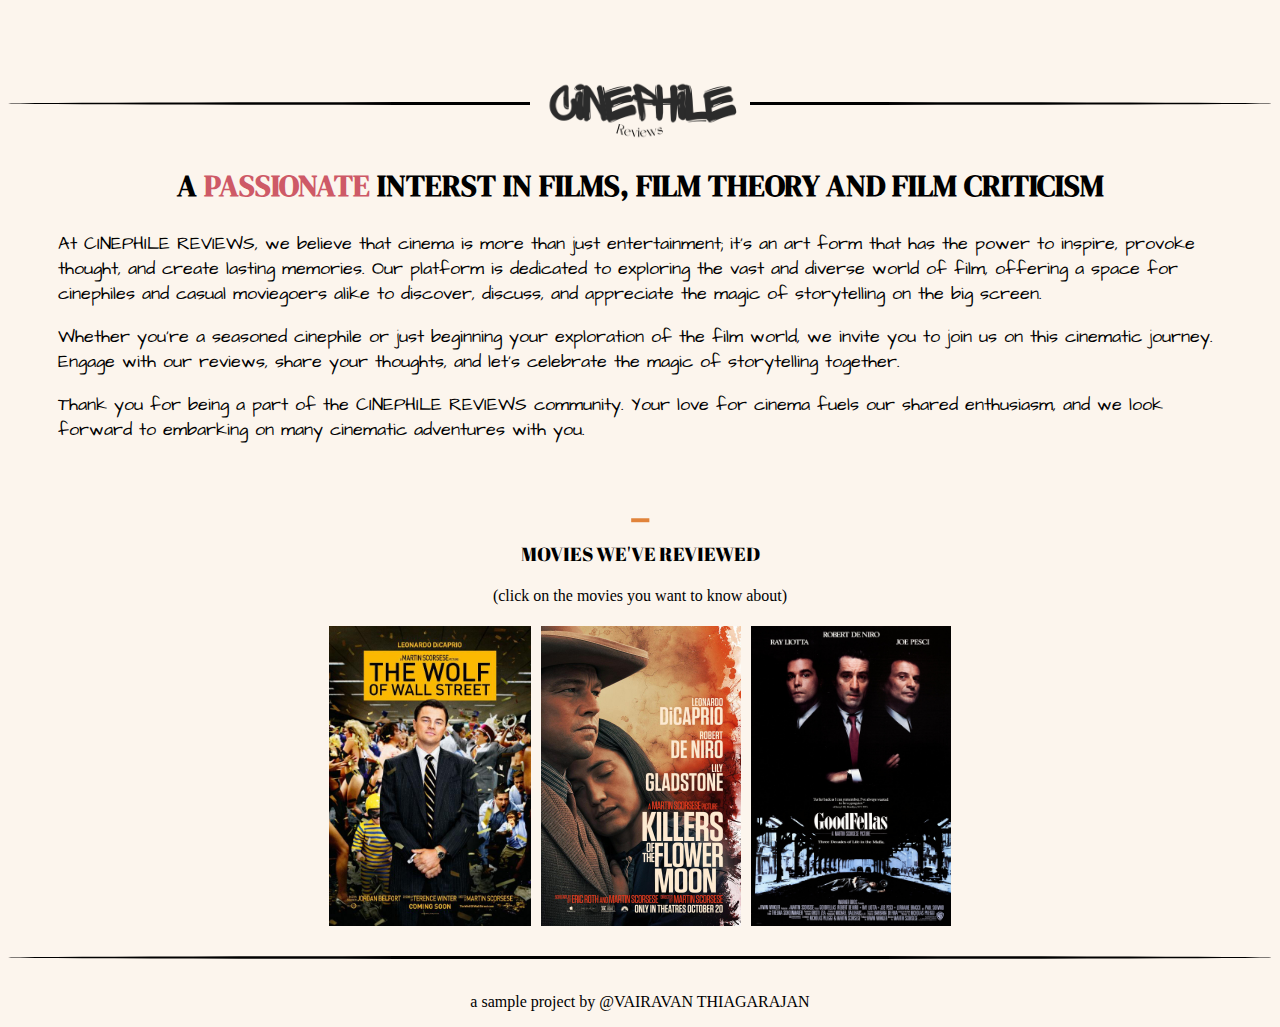
<file: index.html>
<!DOCTYPE html>
<html lang="en">
<head>
    <meta charset="UTF-8">
    <title>index.html</title>
    <link rel="preconnect" href="https://fonts.gstatic.com" crossorigin>
    <link href="https://fonts.googleapis.com/css2?family=Abril+Fatface&display=swap" rel="stylesheet">
    <link rel="preconnect" href="https://fonts.googleapis.com">
    <link rel="preconnect" href="https://fonts.gstatic.com" crossorigin>
    <link href="https://fonts.googleapis.com/css2?family=Architects+Daughter&display=swap" rel="stylesheet">
    <link rel="preconnect" href="https://fonts.googleapis.com">
    <link rel="preconnect" href="https://fonts.gstatic.com" crossorigin>
    <link href="https://fonts.googleapis.com/css2?family=Caveat:wght@500&display=swap" rel="stylesheet">
    <link rel="preconnect" href="https://fonts.googleapis.com">
    <link rel="preconnect" href="https://fonts.gstatic.com" crossorigin>
    <link href="https://fonts.googleapis.com/css2?family=DM+Serif+Display:ital@1&display=swap" rel="stylesheet">
    <link rel="preconnect" href="https://fonts.googleapis.com">
    <link rel="preconnect" href="https://fonts.gstatic.com" crossorigin>
    <link href="https://fonts.googleapis.com/css2?family=Fjalla+One&display=swap" rel="stylesheet">
    <link rel="stylesheet" href="./style2.css">
    <link rel="preconnect" href="https://fonts.googleapis.com">
<link rel="preconnect" href="https://fonts.gstatic.com" crossorigin>
<link href="https://fonts.googleapis.com/css2?family=DM+Serif+Display:ital@1&display=swap" rel="stylesheet">
</head>
<body>
    <div class="logo">
        <a id="logo" href="./index.html">
            <img src="./c.png" height="220">
        </a>
        </div>
        <div id="logo-line" class="black-line"> </div>
    <h2> A  <span class="beauty">PASSIONATE</span>   INTERST  IN FILMS, FILM THEORY AND FILM CRITICISM</h2>
    <p class="synopsis">
        At CINEPHILE REVIEWS, we believe that cinema is more than just entertainment; it's an art form that has the power to inspire, provoke thought, and create lasting memories. Our platform is dedicated to exploring the vast and diverse world of film, offering a space for cinephiles and casual moviegoers alike to discover, discuss, and appreciate the magic of storytelling on the big screen.
    </p>
    <p class="synopsis">
        Whether you're a seasoned cinephile or just beginning your exploration of the film world, we invite you to join us on this cinematic journey. Engage with our reviews, share your thoughts, and let's celebrate the magic of storytelling together.
    </p>

<p class="synopsis">Thank you for being a part of the CINEPHILE REVIEWS community. Your love for cinema fuels our shared enthusiasm, and we look forward to embarking on many cinematic adventures with you.
    </p>
    <br>
    <div class="small-line">
        <h1>
            -
        </h1>
    </div>
    <h3 class="red-text">
        MOVIES   WE'VE     REVIEWED 
    </h3>
    <h4>
       (click on the movies you want to know about)
    </h4>
    <div class="movies">
        <div class="wolfofwallstreet">
        <a href="./wolfofwallstreet.html"><img src="./wolf-of-wall-street.jpg" height="300" > </a>    
        </div>
        <div class="killersoftheflowermoon">
        <a href="./killersoftheflowermoon.html"><img src="./photo-800x1200.jpg" height="300"> </a>
        </div>
        <div class="goodfellas">
        <a href="./goodfellas.html"><img src="./good-fellas.jpg" height="300"> </a>
        </div>
    </div>
    <br> <br>
    <div class="black-line"> </div>
    <br>
    <footer>
    <p class="footer">
        a sample project by  @VAIRAVAN THIAGARAJAN
    </p>
</body>
</html>
</file>
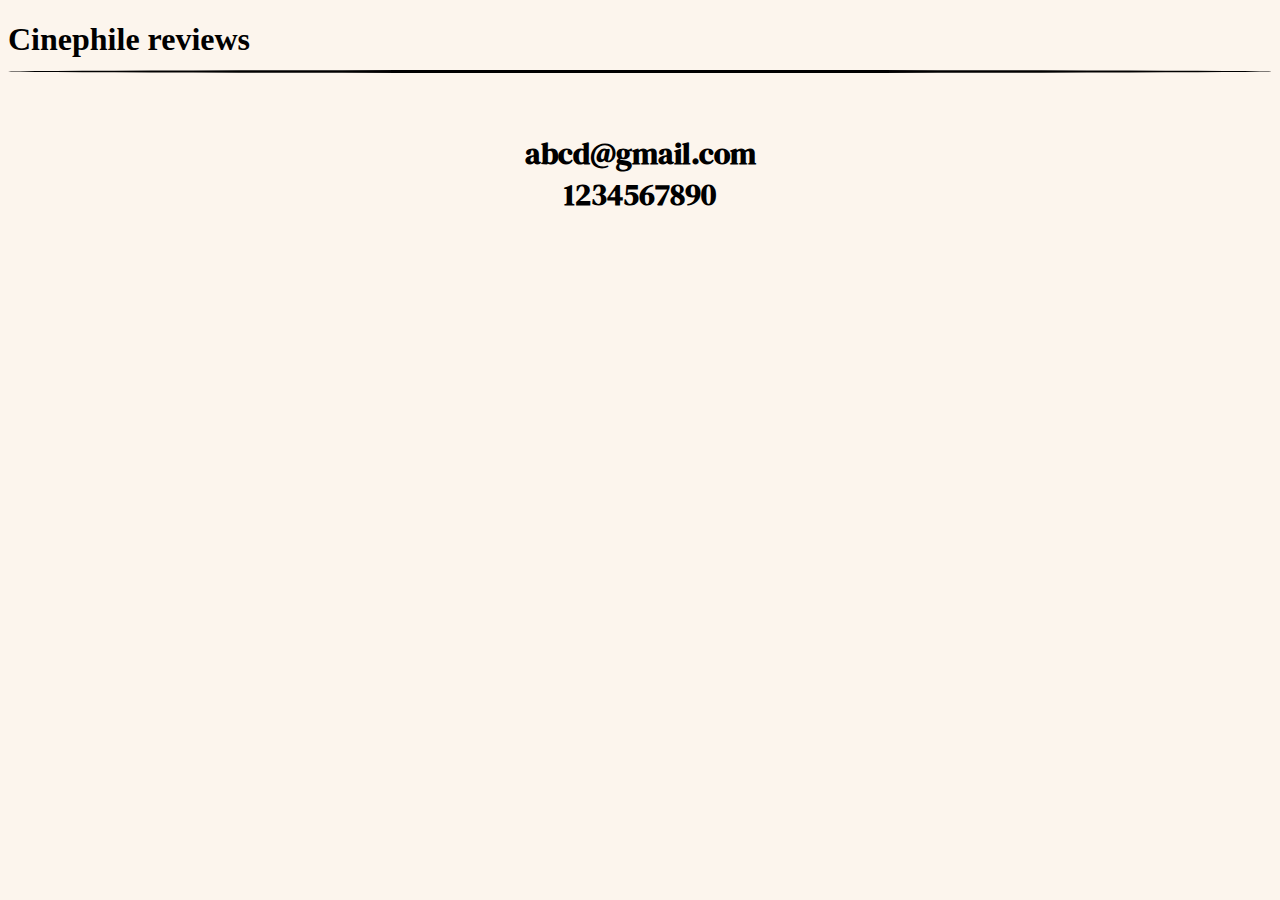
<file: contact.html>
<!DOCTYPE html>
<html lang="en">
<head>
    <meta charset="UTF-8">
    <title>index.html</title>
    <link rel="preconnect" href="https://fonts.gstatic.com" crossorigin>
    <link href="https://fonts.googleapis.com/css2?family=Abril+Fatface&display=swap" rel="stylesheet">
    <link rel="preconnect" href="https://fonts.googleapis.com">
    <link rel="preconnect" href="https://fonts.gstatic.com" crossorigin>
    <link href="https://fonts.googleapis.com/css2?family=Architects+Daughter&display=swap" rel="stylesheet">
    <link rel="preconnect" href="https://fonts.googleapis.com">
    <link rel="preconnect" href="https://fonts.gstatic.com" crossorigin>
    <link href="https://fonts.googleapis.com/css2?family=Caveat:wght@500&display=swap" rel="stylesheet">
    <link rel="preconnect" href="https://fonts.googleapis.com">
    <link rel="preconnect" href="https://fonts.gstatic.com" crossorigin>
    <link href="https://fonts.googleapis.com/css2?family=DM+Serif+Display:ital@1&display=swap" rel="stylesheet">
    <link rel="preconnect" href="https://fonts.googleapis.com">
    <link rel="preconnect" href="https://fonts.gstatic.com" crossorigin>
    <link href="https://fonts.googleapis.com/css2?family=Fjalla+One&display=swap" rel="stylesheet">
    <link rel="stylesheet" href="./style2.css">
</head>
<body>
    <h1> Cinephile reviews</h1>
    <div class="black-line"> </div> 
    <h2>
        abcd@gmail.com <br>
        1234567890
    </h2>
</file>
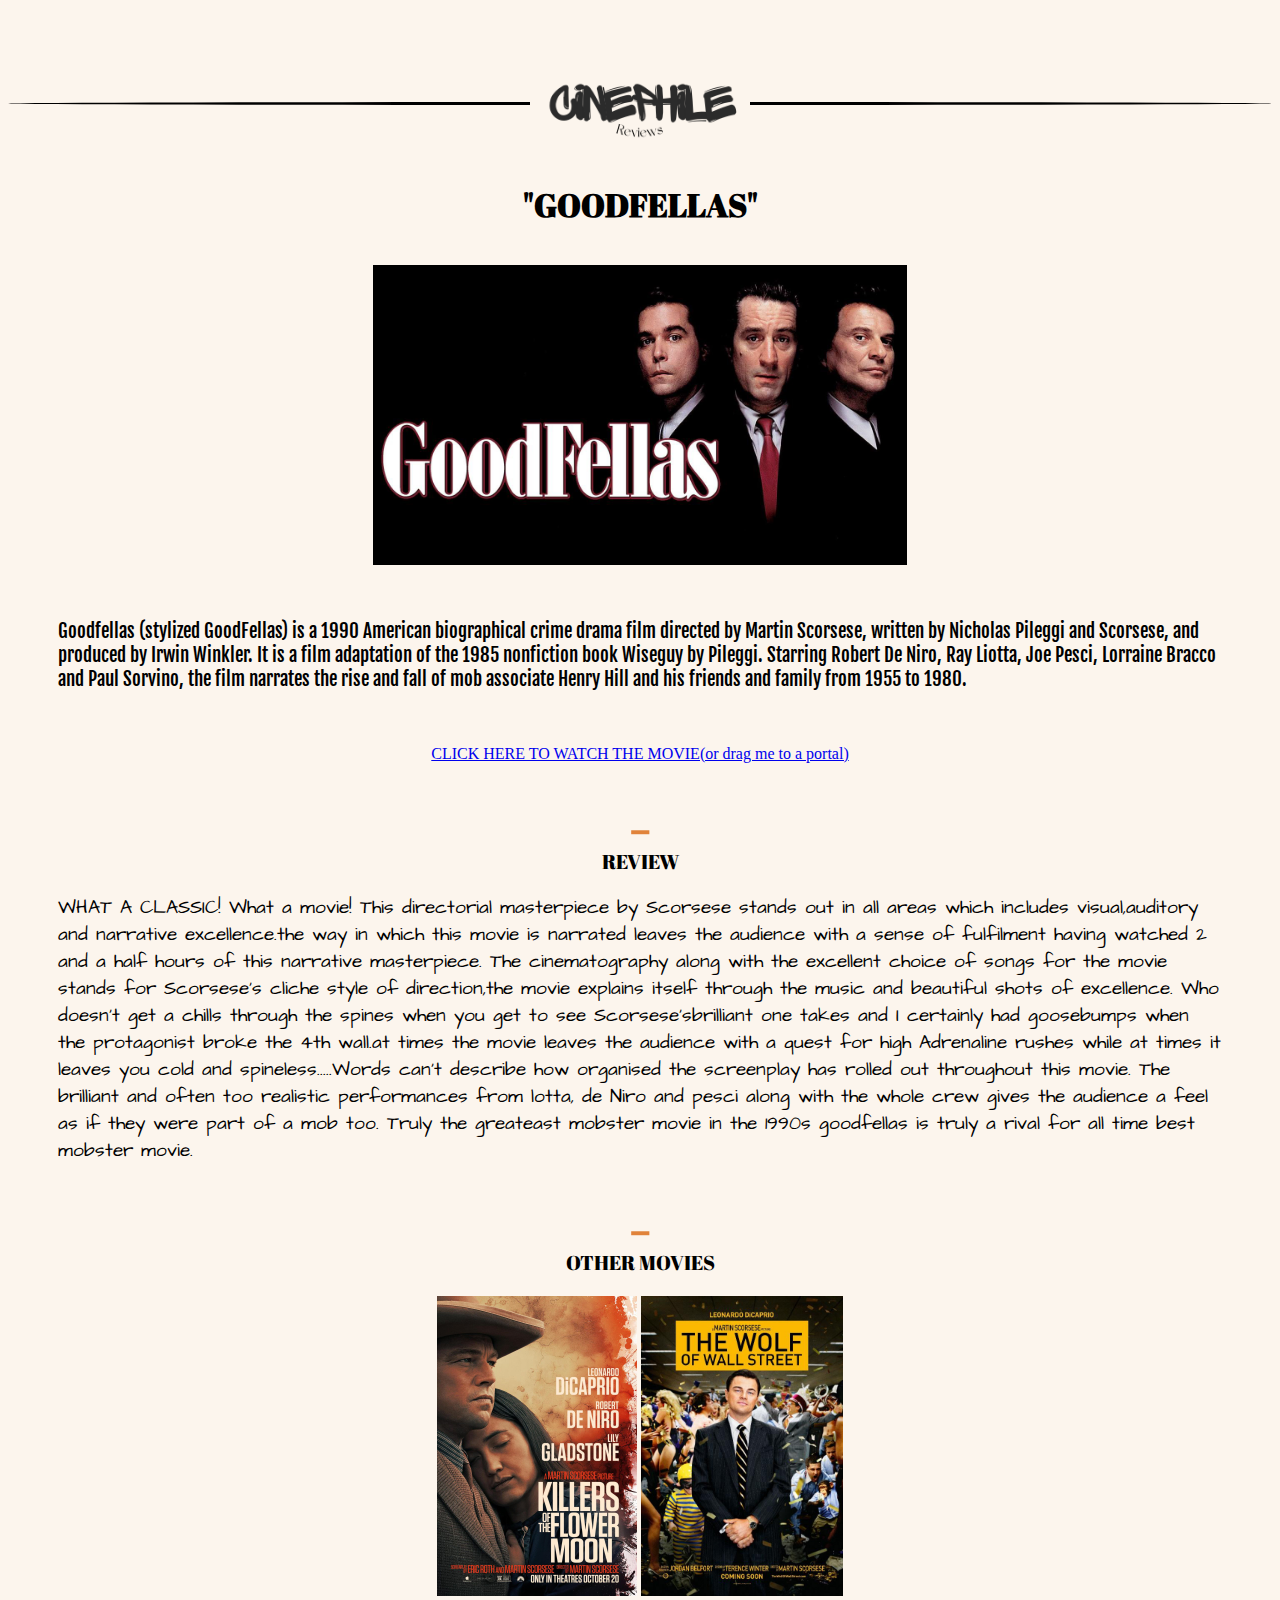
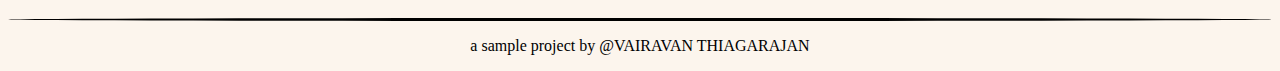
<file: goodfellas.html>
<!DOCTYPE html>
<html lang="en">
<head>
    <meta charset="UTF-8">
    <title>GOODFELLAS</title>
    <link rel="preconnect" href="https://fonts.gstatic.com" crossorigin>
    <link href="https://fonts.googleapis.com/css2?family=Abril+Fatface&display=swap" rel="stylesheet">
    <link rel="preconnect" href="https://fonts.googleapis.com">
    <link rel="preconnect" href="https://fonts.gstatic.com" crossorigin>
    <link href="https://fonts.googleapis.com/css2?family=Architects+Daughter&display=swap" rel="stylesheet">
    <link rel="preconnect" href="https://fonts.googleapis.com">
    <link rel="preconnect" href="https://fonts.gstatic.com" crossorigin>
    <link href="https://fonts.googleapis.com/css2?family=Caveat:wght@500&display=swap" rel="stylesheet">
    <link rel="preconnect" href="https://fonts.googleapis.com">
    <link rel="preconnect" href="https://fonts.gstatic.com" crossorigin>
    <link href="https://fonts.googleapis.com/css2?family=DM+Serif+Display:ital@1&display=swap" rel="stylesheet">
    <link rel="preconnect" href="https://fonts.googleapis.com">
    <link rel="preconnect" href="https://fonts.gstatic.com" crossorigin>
    <link href="https://fonts.googleapis.com/css2?family=Fjalla+One&display=swap" rel="stylesheet">
    <link rel="stylesheet" href="style1.css">
</head>
<body>
    <div class="logo">
        <a id="logo" href="./index.html">
            <img src="./c.png" height="220">
        </a>
        </div>
    <div id="logo-line" class="black-line"> </div>
    <br>
    <h1>"GOODFELLAS"</h1>
    <br>
    <div class="mainposter">
    <img src="./good-fellas1.jpg" height="300">
    </div>
    <p class="synopsis">
        Goodfellas (stylized GoodFellas) is a 1990 American biographical crime drama film directed by Martin Scorsese, written by Nicholas Pileggi and Scorsese, and produced by Irwin Winkler. It is a film adaptation of the 1985 nonfiction book Wiseguy by Pileggi. Starring Robert De Niro, Ray Liotta, Joe Pesci, Lorraine Bracco and Paul Sorvino, the film narrates the rise and fall of mob associate Henry Hill and his friends and family from 1955 to 1980.
    </p>
    <br>
    <a class="movielink" draggable="true" href="https://www.amazon.com/Goodfellas-Remastered-Robert-Niro/dp/B00X5FX8T2"> <p class="movielink">
        CLICK HERE TO WATCH THE MOVIE(or drag me to a portal)
    </p></a>
    <div class="small-line"> 
        <h1>
            -
        </h1>
    </div>
    <h2 class="red-text">REVIEW</h2>
    <p  class="review">
        WHAT A CLASSIC!

What a movie! This directorial masterpiece by Scorsese stands out in all areas which includes visual,auditory and narrative excellence.the way in which this movie is narrated leaves the audience with  a sense of fulfilment having watched  2 and a half hours of this narrative masterpiece. The cinematography along with the excellent choice of songs for the movie stands for Scorsese’s cliche style of direction,the movie explains itself through the music and beautiful shots of excellence. Who doesn’t get a chills through the spines when you get to see Scorsese’sbrilliant one takes and I certainly had goosebumps when the protagonist broke the 4th wall.at times the movie leaves the audience with a quest for high Adrenaline rushes while at times it leaves you cold and spineless.....Words can’t describe how organised the screenplay has rolled out throughout this movie.
The brilliant and often too realistic performances from lotta, de Niro and pesci along with the whole crew gives the audience a feel as if they were part of a mob too.

Truly the greateast mobster movie in the 1990s goodfellas is truly a rival for all time  best mobster movie.
    </p>
    <div class="small-line"> 
        <h1>
            -
        </h1>
    </div>
    <div class="othermovies">
    <h3 class="red-text">OTHER MOVIES</h3>
    <div class="killersoftheflowermoon">
        <a href="./killersoftheflowermoon.html"> </a>
    <a href="./killersoftheflowermoon.html"><img src="./photo-800x1200.jpg" height="300"> </a> </div>
    <div class="wolfofwallstreet">
        <a href="./wolfofwallstreet.html"> </a> 
    <a href="./wolfofwallstreet.html"> <img src="./wolf-of-wall-street.jpg" height="300"> </a> </div>
    </div>
    <br>
    <div class="black-line"> </div>
    <footer>
        <p class="footer">
            a sample project by  @VAIRAVAN THIAGARAJAN
        </p>
    </footer>
</body>
</html>
</file>
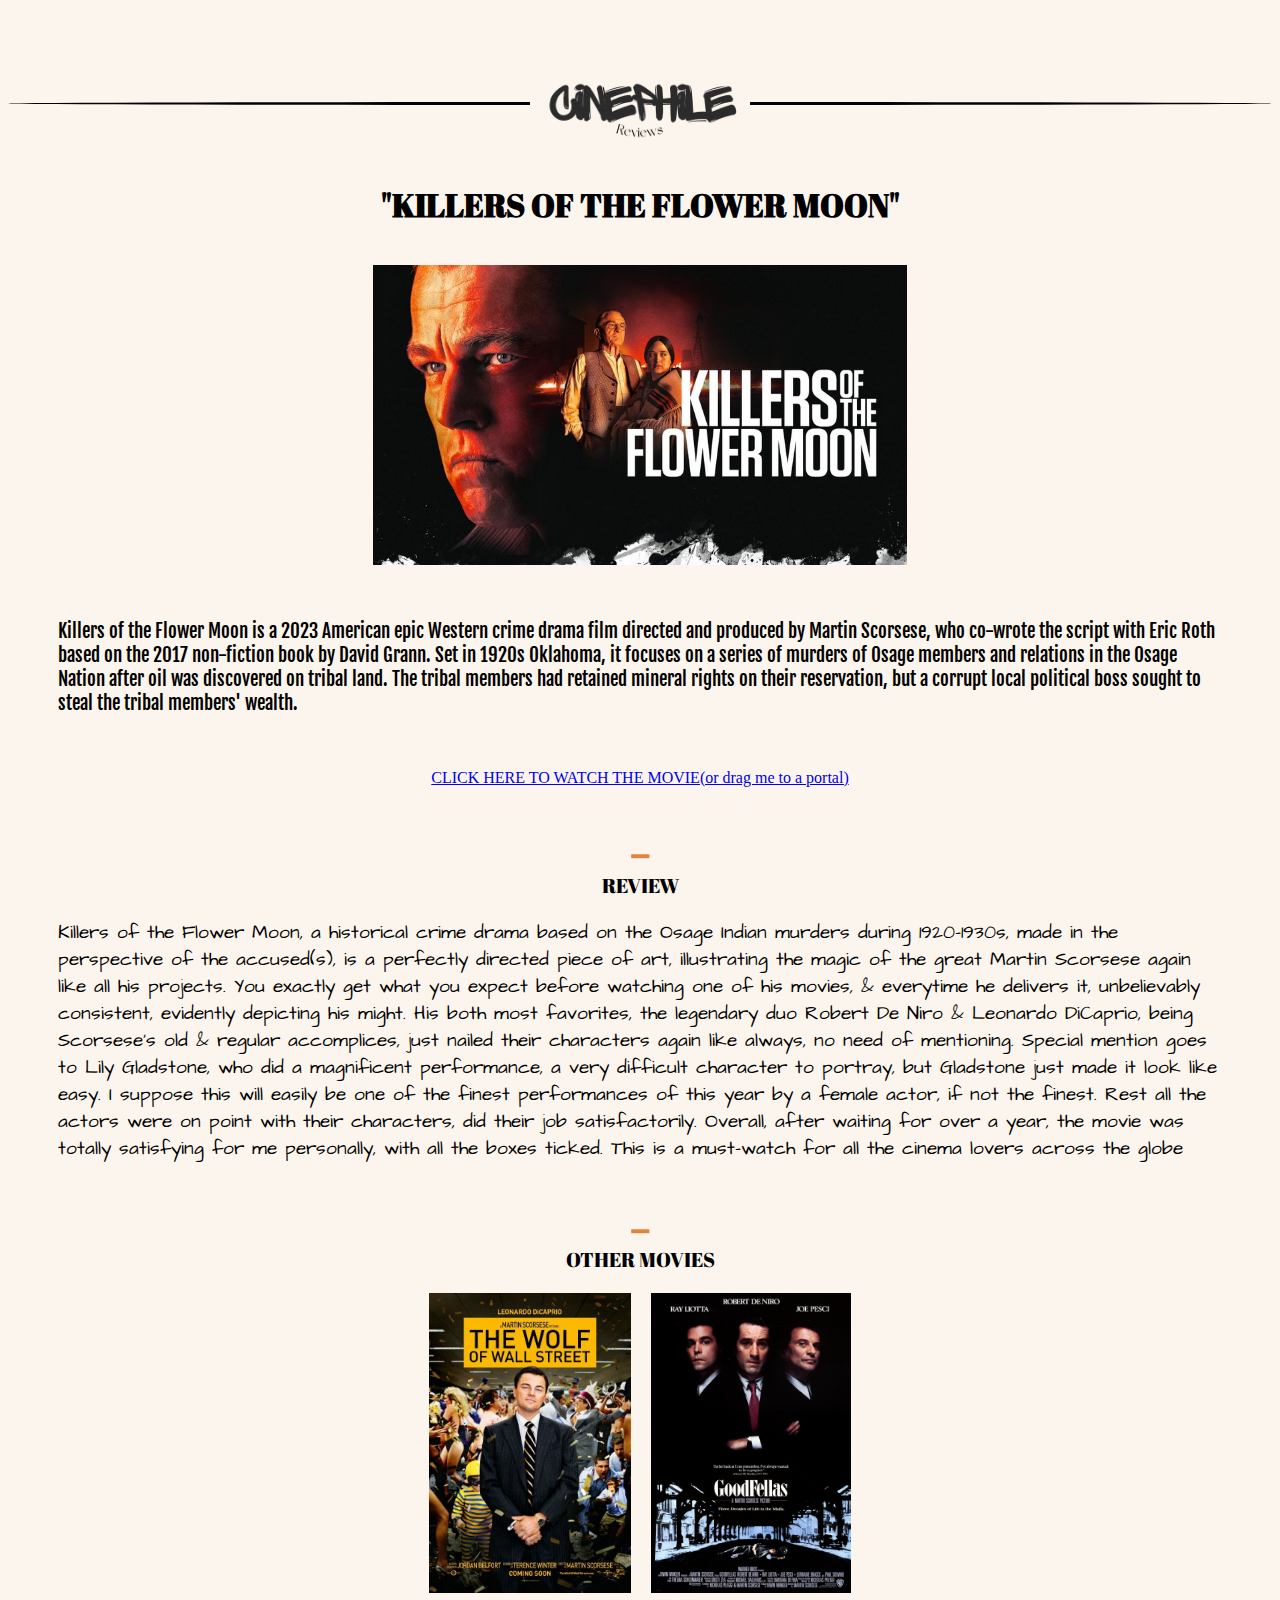
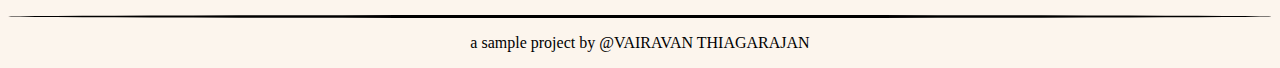
<file: killersoftheflowermoon.html>
<!DOCTYPE html>
<html lang="en">
<head>
    <meta charset="UTF-8">
    <title>KILLERS OF THE FLOWER MOON</title>
    <link rel="preconnect" href="https://fonts.gstatic.com" crossorigin>
    <link href="https://fonts.googleapis.com/css2?family=Abril+Fatface&display=swap" rel="stylesheet">
    <link rel="preconnect" href="https://fonts.googleapis.com">
    <link rel="preconnect" href="https://fonts.gstatic.com" crossorigin>
    <link href="https://fonts.googleapis.com/css2?family=Architects+Daughter&display=swap" rel="stylesheet">
    <link rel="preconnect" href="https://fonts.googleapis.com">
    <link rel="preconnect" href="https://fonts.gstatic.com" crossorigin>
    <link href="https://fonts.googleapis.com/css2?family=Caveat:wght@500&display=swap" rel="stylesheet">
    <link rel="preconnect" href="https://fonts.googleapis.com">
    <link rel="preconnect" href="https://fonts.gstatic.com" crossorigin>
    <link href="https://fonts.googleapis.com/css2?family=DM+Serif+Display:ital@1&display=swap" rel="stylesheet">
    <link rel="preconnect" href="https://fonts.googleapis.com">
    <link rel="preconnect" href="https://fonts.gstatic.com" crossorigin>
    <link href="https://fonts.googleapis.com/css2?family=Fjalla+One&display=swap" rel="stylesheet">
    <link rel="stylesheet" href="./style1.css">
</head>
<body>
    <div class="logo">
        <a id="logo" href="./index.html">
            <img src="./c.png" height="220">
        </a>
        </div>
    <div id="logo-line" class="black-line"> </div>
    <br>
    <h1>"KILLERS OF THE FLOWER MOON"</h1>
    <br>
    <div class="mainposter">
    <img src="./killersoftheflowermoon.jpg" height="300">
    </div>
    <p class="synopsis">
        Killers of the Flower Moon is a 2023 American epic Western crime drama film directed and produced by Martin Scorsese, who co-wrote the script with Eric Roth based on the 2017 non-fiction book by David Grann. Set in 1920s Oklahoma, it focuses on a series of murders of Osage members and relations in the Osage Nation after oil was discovered on tribal land. The tribal members had retained mineral rights on their reservation, but a corrupt local political boss sought to steal the tribal members' wealth.
    </p>
   <br>
    <a class="movielink" draggable="true" href="https://tv.apple.com/in/movie/killers-of-the-flower-moon/umc.cmc.5x1fg9vferlfeutzpq6rra1zf"> <p class="movielink"> CLICK HERE TO WATCH THE MOVIE(or drag me to a portal)</p></a>
    <div class="small-line"> 
        <h1>
            -
        </h1>
    </div>
    <h3 class="red-text">REVIEW</h3>
    <p class="review">
        
Killers of the Flower Moon, a historical crime drama based on the Osage Indian murders during 1920-1930s, made in the perspective of the accused(s), is a perfectly directed piece of art, illustrating the magic of the great Martin Scorsese again like all his projects. You exactly get what you expect before watching one of his movies, & everytime he delivers it, unbelievably consistent, evidently depicting his might. 
His both most favorites, the legendary duo Robert De Niro & Leonardo DiCaprio, being Scorsese's old & regular accomplices, just nailed their characters again like always, no need of mentioning. Special mention goes to Lily Gladstone, who did a magnificent performance, a very difficult character to portray, but Gladstone just made it look like easy. I suppose this will easily be one of the finest performances of this year by a female actor, if not the finest. Rest all the actors were on point with their characters, did their job satisfactorily. 
Overall, after waiting for over a year, the movie was totally satisfying for me personally, with all the boxes ticked. This is a must-watch for all the cinema lovers across the globe
    </p>
    <div class="small-line"> 
        <h1>
            -
        </h1>
    </div>
    <h3 class="red-text">
        OTHER MOVIES
    </h3>
    <div class="movies">
    <a href="./wolfofwallstreet.html"><img src="wolf-of-wall-street.jpg" height="300"> </a><br> <br>

    <a href="./goodfellas.html"><img src="./good-fellas.jpg" height="300"> </a>
    </div>
    <br>
    <div class="black-line"> </div>
    <footer>
        <p class="footer">
            a sample project by  @VAIRAVAN THIAGARAJAN
        </p>
    </footer>
</body>
</html>
</file>
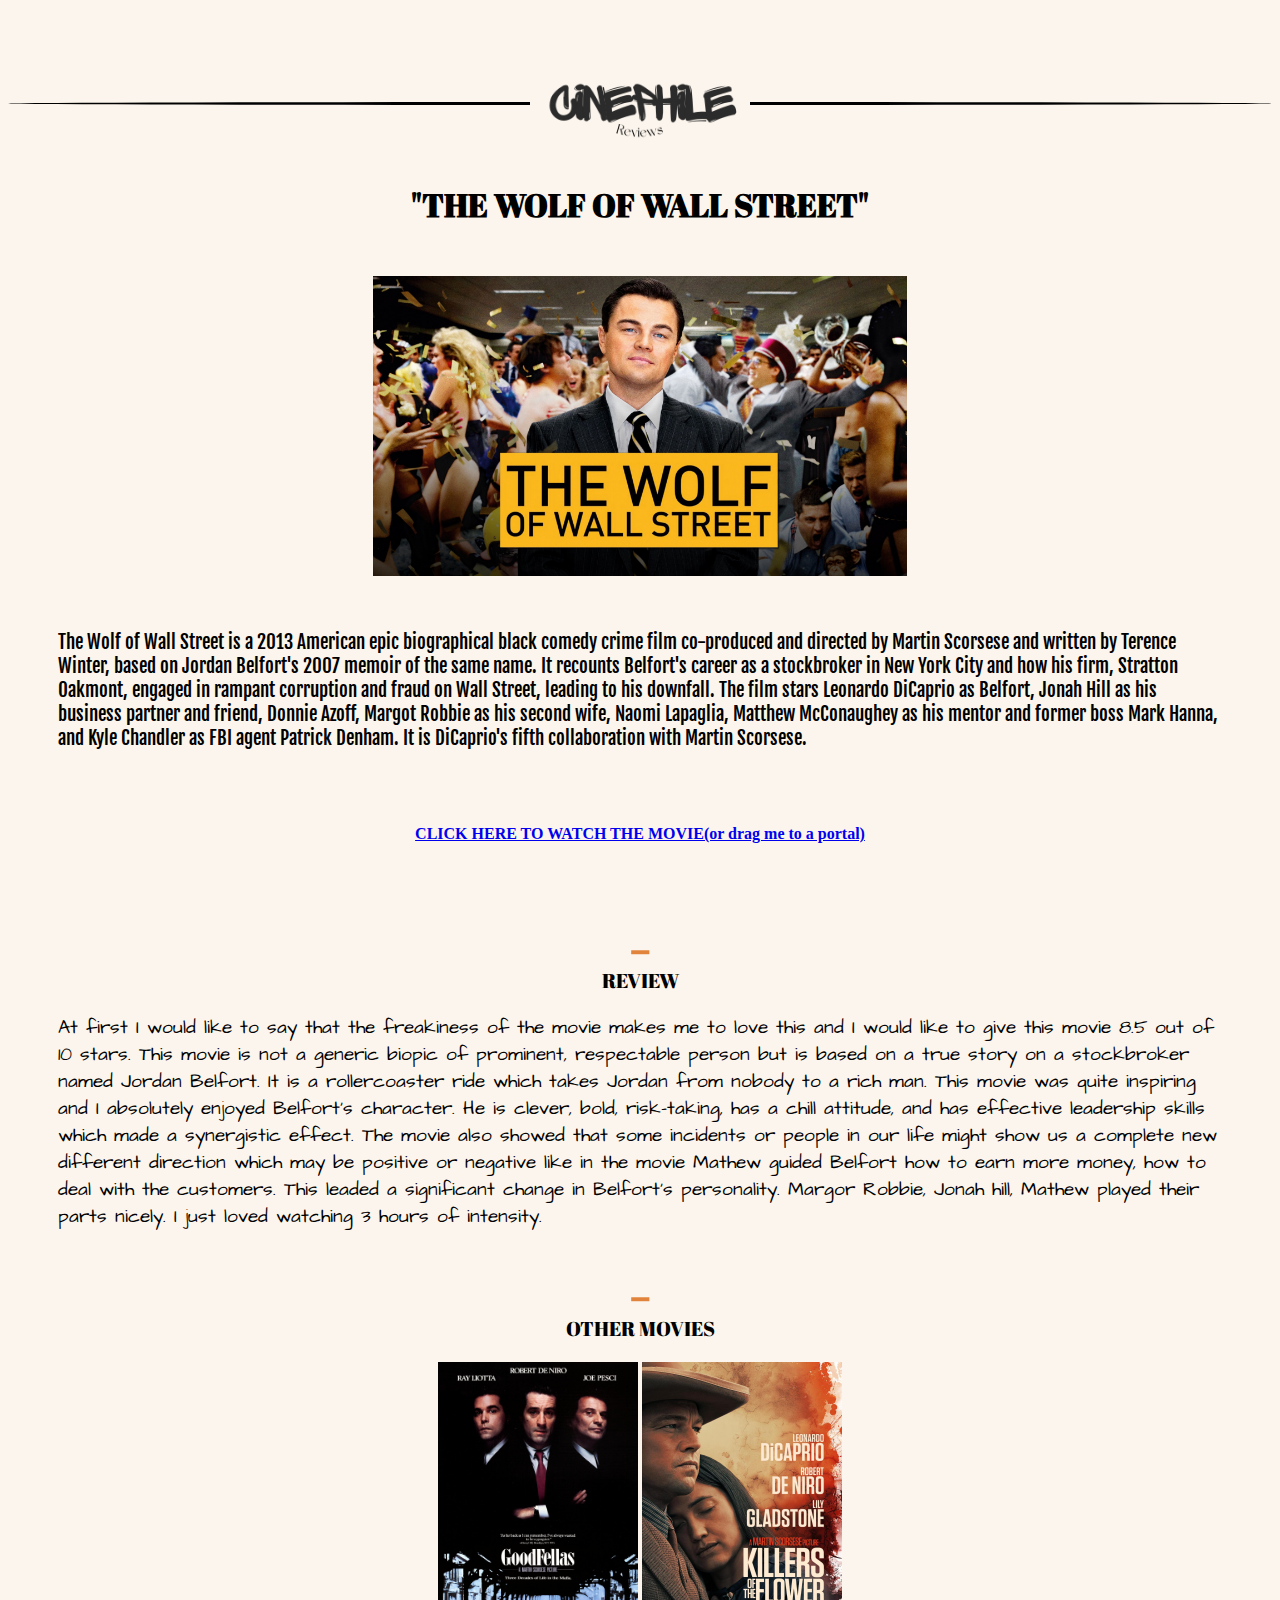
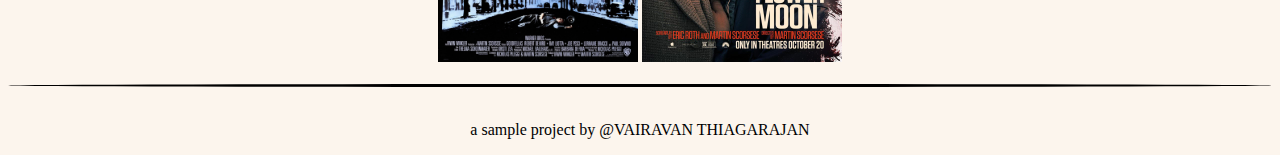
<file: wolfofwallstreet.html>
<!DOCTYPE html>
<html lang="en">
<head>
    <meta charset="UTF-8">
    <title>WOLF OF WALL STREET</title>
    <link rel="stylesheet" href="./style1.css">
    <link rel="preconnect" href="https://fonts.gstatic.com" crossorigin>
    <link href="https://fonts.googleapis.com/css2?family=Abril+Fatface&display=swap" rel="stylesheet">
    <link rel="preconnect" href="https://fonts.googleapis.com">
    <link rel="preconnect" href="https://fonts.gstatic.com" crossorigin>
    <link href="https://fonts.googleapis.com/css2?family=Architects+Daughter&display=swap" rel="stylesheet">
    <link rel="preconnect" href="https://fonts.googleapis.com">
    <link rel="preconnect" href="https://fonts.gstatic.com" crossorigin>
    <link href="https://fonts.googleapis.com/css2?family=Caveat:wght@500&display=swap" rel="stylesheet">
    <link rel="preconnect" href="https://fonts.googleapis.com">
    <link rel="preconnect" href="https://fonts.gstatic.com" crossorigin>
    <link href="https://fonts.googleapis.com/css2?family=DM+Serif+Display:ital@1&display=swap" rel="stylesheet">
    <link rel="preconnect" href="https://fonts.googleapis.com">
    <link rel="preconnect" href="https://fonts.gstatic.com" crossorigin>
    <link href="https://fonts.googleapis.com/css2?family=Fjalla+One&display=swap" rel="stylesheet">
    <link rel="stylesheet" href="./style1.css">
</head>
<body>
    <div class="logo">
    <a id="logo" href="./index.html">
        <img src="./c.png" height="220">
    </a>
    </div>
    <div id="logo-line" class="black-line"> </div>
    <br>
    <h1>"THE WOLF OF WALL STREET"</h1>
    <div class="container">
        <div class="containerimg">
    <img src="./wolf-of-wall-street-2.jpg" height="300">
        </div>
    <div class="synbox">
        The Wolf of Wall Street is a 2013 American epic biographical black comedy crime film co-produced and directed by Martin Scorsese and written by Terence Winter, based on Jordan Belfort's 2007 memoir of the same name. It recounts Belfort's career as a stockbroker in New York City and how his firm, Stratton Oakmont, engaged in rampant corruption and fraud on Wall Street, leading to his downfall. The film stars Leonardo DiCaprio as Belfort, Jonah Hill as his business partner and friend, Donnie Azoff, Margot Robbie as his second wife, Naomi Lapaglia, Matthew McConaughey as his mentor and former boss Mark Hanna, and Kyle Chandler as FBI agent Patrick Denham. It is DiCaprio's fifth collaboration with Martin Scorsese.
        </div>
    </div>
    <br> <br>
    <br>
    <div class="movielink">
    <h4><a draggable="true" href="https://www.amazon.com/Wolf-Wall-Street-Leonardo-DiCaprio/dp/B00IIU9FQY"> CLICK HERE TO WATCH THE MOVIE(or drag me to a portal)</a></h4> </div>
    <br>
    <div class="small-line"> 
        <h1>
            -
        </h1>
    </div>
    <h3 class="red-text">
        REVIEW
    </h3>
    <p class="review">
        At first I would like to say that the freakiness of the movie makes me to love this and I would like to give this movie 8.5 out of 10 stars.
This movie is not a generic biopic of prominent, respectable person but is based on a true story on a stockbroker named Jordan Belfort. It is a rollercoaster ride which takes Jordan from nobody to a rich man. This movie was quite inspiring and I absolutely enjoyed Belfort’s character. He is clever, bold, risk-taking, has a chill attitude, and has effective leadership skills which made a synergistic effect. The movie also showed that some incidents or people in our life might show us a complete new different direction which may be positive or negative like in the movie Mathew guided Belfort how to earn more money, how to deal with the customers. This leaded a significant change in Belfort’s personality.
Margor Robbie, Jonah hill, Mathew played their parts nicely. I just loved watching 3 hours of intensity.
    </p>
    <div class="small-line">
        <h1>
            -
        </h1>
    </div>
    <h3 class="red-text">
        OTHER MOVIES
    </h3>
    <div class="othermovies">
        <div class="goodfellas">
        <a href="./goodfellas.html"><img src="./good-fellas.jpg" height="300"></a>
        </div>
        <div class="killersoftheflowermoon">
        <a href="./killersoftheflowermoon.html"><img src="./photo-800x1200.jpg" height="300"> </a>
        </div>
    </div>
    <br>
    <div class="black-line"></div>
    <br>
    <footer>
        <p class="footer">
            a sample project by  @VAIRAVAN THIAGARAJAN
        </p>
    </footer>
</body>
</html>
</file>
<file: style2.css>
html {
    background-color: #FCF5ED;
}
#logo-line {
    margin-top: -130px;
}
.logo {
    text-align: center;
}

h2 {
    font-family: 'DM Serif Display', serif;
    font-size: 30px;
}
.beauty {
    color:#CE5A67;
}
.orange-line {
    font-weight:bolder;
    font-size: 50px;
    margin: 0%;
    padding: 0%;
}
h2 {
    text-align: center;
    margin-top: 60px;
    margin-left: 25px;
    margin-right: 25px;
}
.black-line {
    height: 3px;
    border-radius: 100%;
    background: black;
    margin-top: -10px;
}
.small-line {
font-family: 'Abril Fatface', serif;
font-size: xx-large;
color:#e1833a;
font-weight: bolder;
text-align: center;
margin-top: -50px
}
.synopsis {
    font-family: 'Architects Daughter', cursive;
    margin-left: 50px;
    margin-right: 50px;
    font-size: large;
}
h3 {
    text-align: center;
    font-family: 'Fjalla One', sans-serif;
    font-weight: 500;
    margin-top: -60px;
}
h4 {
    text-align: center;
    font-weight: lighter;
}
.wolfofwallstreet {
    display: inline-block;
}
.killersoftheflowermoon {
    display: inline-block;
}
.goodfellas {
    display: inline-block;
}
.contact {
    font-family: 'Architects Daughter', cursive;
    text-align: center;
}
.footer {
    text-align: center;
}
.movies {
    display: flex;
    gap: 10px;
    justify-content: center;
}
.red-text {
    font-family: 'Abril Fatface', serif;
}
</file>
<file: style1.css>
html {
    background-color: #FCF5ED;
}
.logo {
    text-align: center;
}
.black-line {
    height: 3px;
    border-radius: 50%;
    background: black;
}
#logo-line {
    margin-top: -130px;
}
.small-line {
    font-family: 'Abril Fatface', serif;
    font-size: xx-large;
    color:#e1833a;
    font-weight: bolder;
    margin-top: -40px;
}
.mainposter {
    text-align: center;
}
h5 {
    font-family: 'Caveat', cursive;
    font-size:30px;
    text-align: center;
    color:#e1833a;
}
h1 {
    font-family: 'Abril Fatface', serif;
    text-align: center;
    margin-top: 60px;
}
.synbox,.synopsis {
    font-family: 'Fjalla One', sans-serif;
    text-align:left;
    margin-left: 7.5px;
    font-size: larger;
    margin-top: 50px;
    margin-left: 50px;
    margin-right: 50px;
}
.movielink {
    text-align: center;
}
.red-text {
    color: #000000;
    font-size: 20px;
    text-align: center;
    font-family: 'Abril Fatface', serif;
    font-weight:500;
    margin-top: -65px;
}
.review {
    font-family: 'Architects Daughter', cursive;
    margin-left: 50px;
    margin-right: 50px;
    font-size: larger;
}
.footer {
    text-align: center;
}
.container {
    margin-top: 50px;
    text-align: center;
}
.othermovies {
    text-align: center;
}
.goodfellas {
    display: inline-block;
}
.killersoftheflowermoon {
    display: inline-block;
}
.wolfofwallstreet {
    display: inline-block;
}
.movies {
    display: flex;
    gap: 10px;
    justify-content: center;
}
.verline {
    background: #e1833a;
    height: 24px;
    width: 5px;
}
</file>
